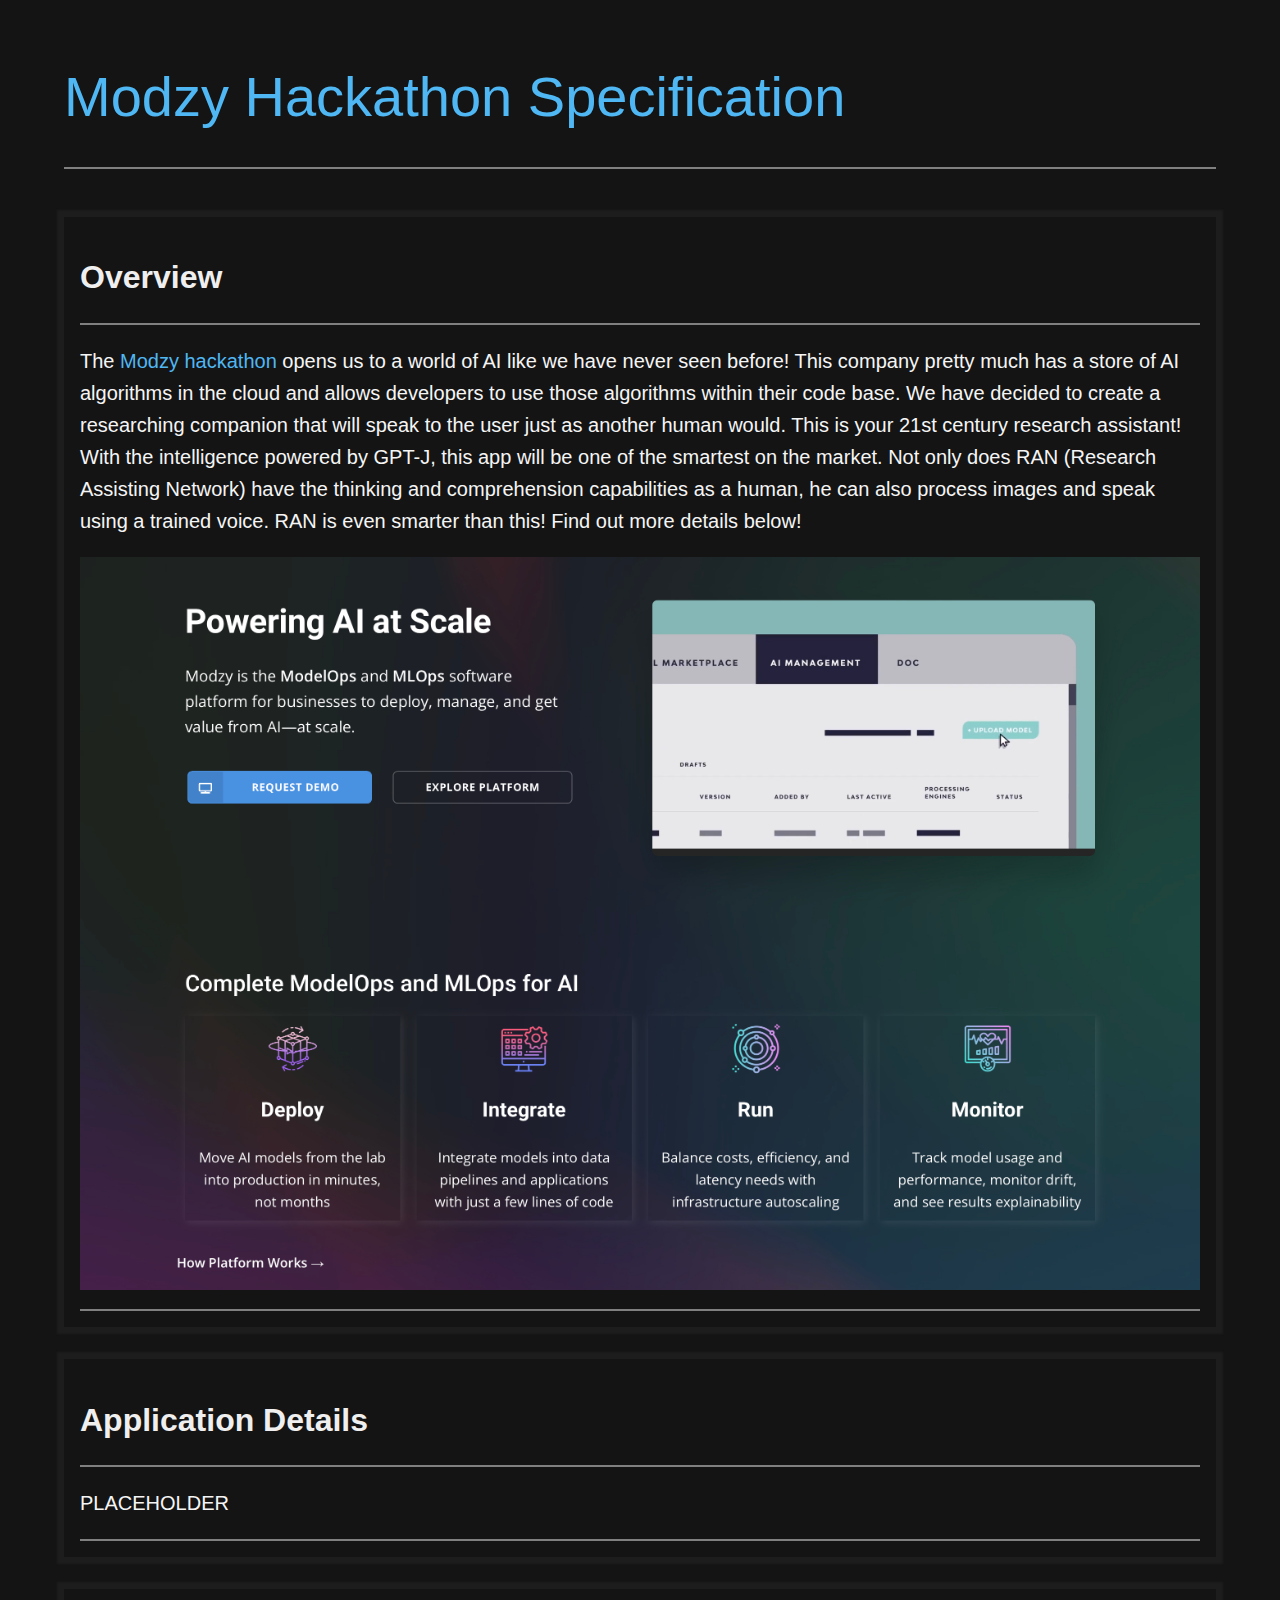
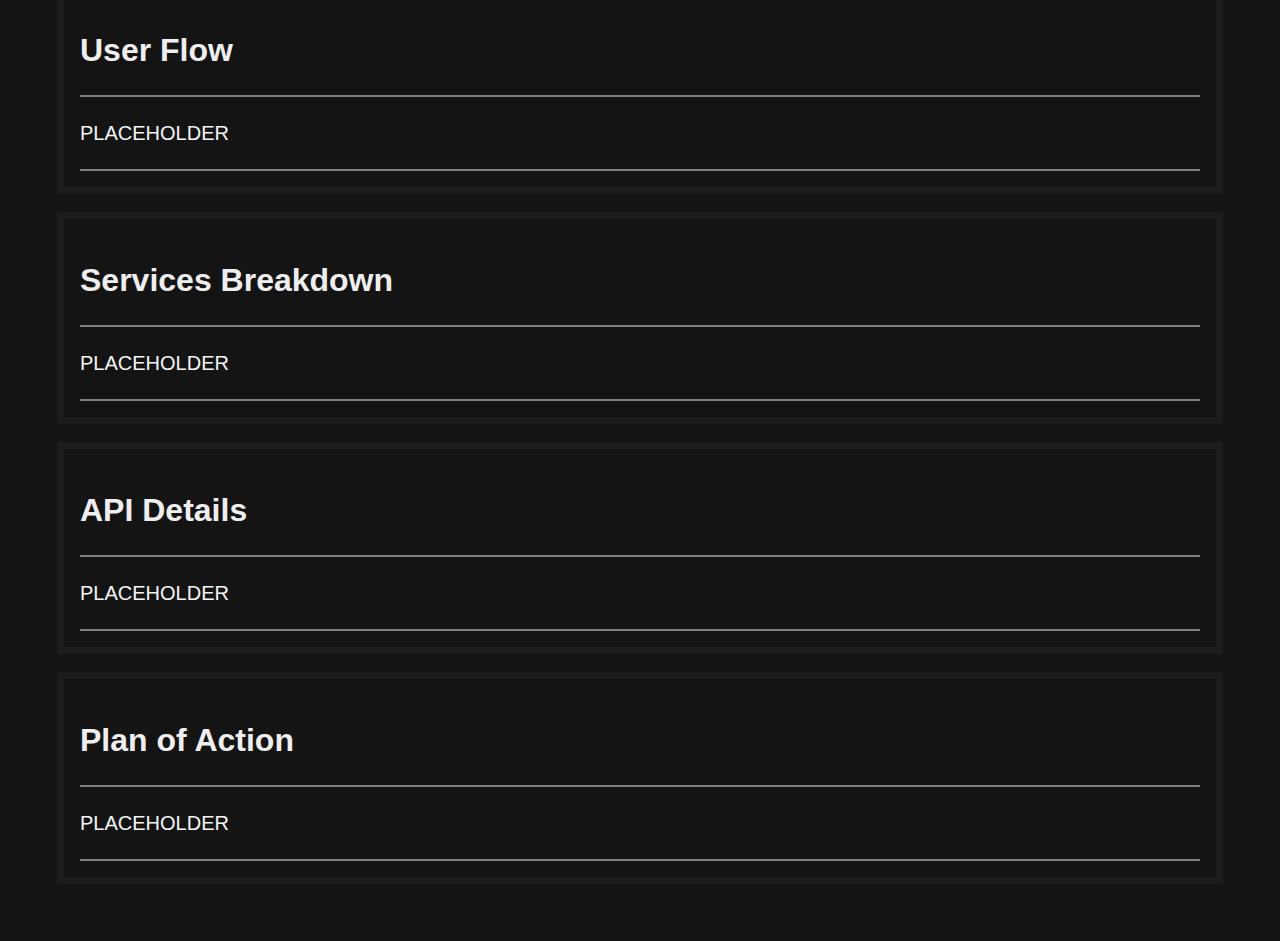
<file: index.html>
<!doctype html>
<html>
  <head>
<link rel="stylesheet" href="./static/style.css">
    <title>Modzy Hackathon Specification</title>
  </head>
  <body>
    <h1>Modzy Hackathon Specification</h1>
    <div class="full-underline"></div>
    <br>
    <!-- Application Overview -->
    <div class="overview-container section-container">
      <h2 id="overview-subtitle">Overview</h2>
      <div class="full-underline"></div>
      <p>The <a target="_blank" href="https://modzyai.devpost.com">Modzy hackathon</a> opens us to a world of
          AI like we have never seen before! This company pretty much has a store of AI algorithms
          in the cloud and allows developers to use those algorithms within their code base. We have 
          decided to create a researching companion that will speak to the user just as another human
          would. This is your 21st century research assistant! With the intelligence powered by GPT-J,
          this app will be one of the smartest on the market. Not only does RAN (Research Assisting Network)
          have the thinking and comprehension capabilities as a human, he can also process images and speak using a trained
          voice. RAN is even smarter than this! Find out more details below!
      </p>
      <!-- modzy image -->
      <div class="img-container">
        <img src="./static/Modzy_image.png" alt="modzy">
      </div>
      <div class="full-underline"></div>
    </div>
    <!-- Application Details -->
    <div class="section-container">
      <h2 id="overview-subtitle">Application Details</h2>
      <div class="full-underline"></div>
      <p> PLACEHOLDER
      <div class="full-underline"></div>
    </div>
    <!-- User Flow -->
    <div class="section-container">
      <h2 id="overview-subtitle">User Flow</h2>
      <div class="full-underline"></div>
      <p> PLACEHOLDER
      <div class="full-underline"></div>
    </div>
    <!-- Services Breakdown -->
    <div class="section-container">
      <h2 id="overview-subtitle">Services Breakdown</h2>
      <div class="full-underline"></div>
      <p> PLACEHOLDER
      <div class="full-underline"></div>
    </div>
    <!-- API Details -->
    <div class="section-container">
      <h2 id="overview-subtitle">API Details</h2>
      <div class="full-underline"></div>
      <p> PLACEHOLDER
      <div class="full-underline"></div>
    </div>
    <!-- Plan of Action -->
    <div class="section-container">
      <h2 id="overview-subtitle">Plan of Action</h2>
      <div class="full-underline"></div>
      <p> PLACEHOLDER
      <div class="full-underline"></div>
    </div>
  </body>
</html>
</file>
<file: static/style.css>
/* Applies to the entire body of the HTML document (except where overridden by more specific
selectors). */
body {
  margin: 4rem;
  font-family: arial, sans-serif;
  font-size: 14px;
  background-color: rgb(20, 20, 20);
}

/* Applies to all <h1>...</h1> elements. */
h1 {
  font-size: 3.5rem;
  font-weight: normal;
  margin-top: 5px;
  color: rgb(79, 183, 243);
}

h2 {
  font-size: 2rem;
  color: rgb(240, 239, 239);
}

/* Applies to all elements with <... class="someclass"> specified. */
.someclass { color: red; }

/* Applies to the element with <... id="someid"> specified. */
#someid { color: green; }

.full-underline {
  border: solid gray 1px;
  margin-top: 1rem;
}



p,
a {
  font-size: 1.25rem;
}

p {
  color: whitesmoke;
  line-height: 2rem;
}

a {
  text-decoration: none;
  color: rgb(79, 183, 243);
}

.section-container {
  box-shadow: 0px 0px 2px 7px rgba(43, 43, 43, 0.425);
  padding: 1rem;
  margin-top: 2rem;
}

img {
  max-width: 100%;
  max-height: 100%;
}
</file>
